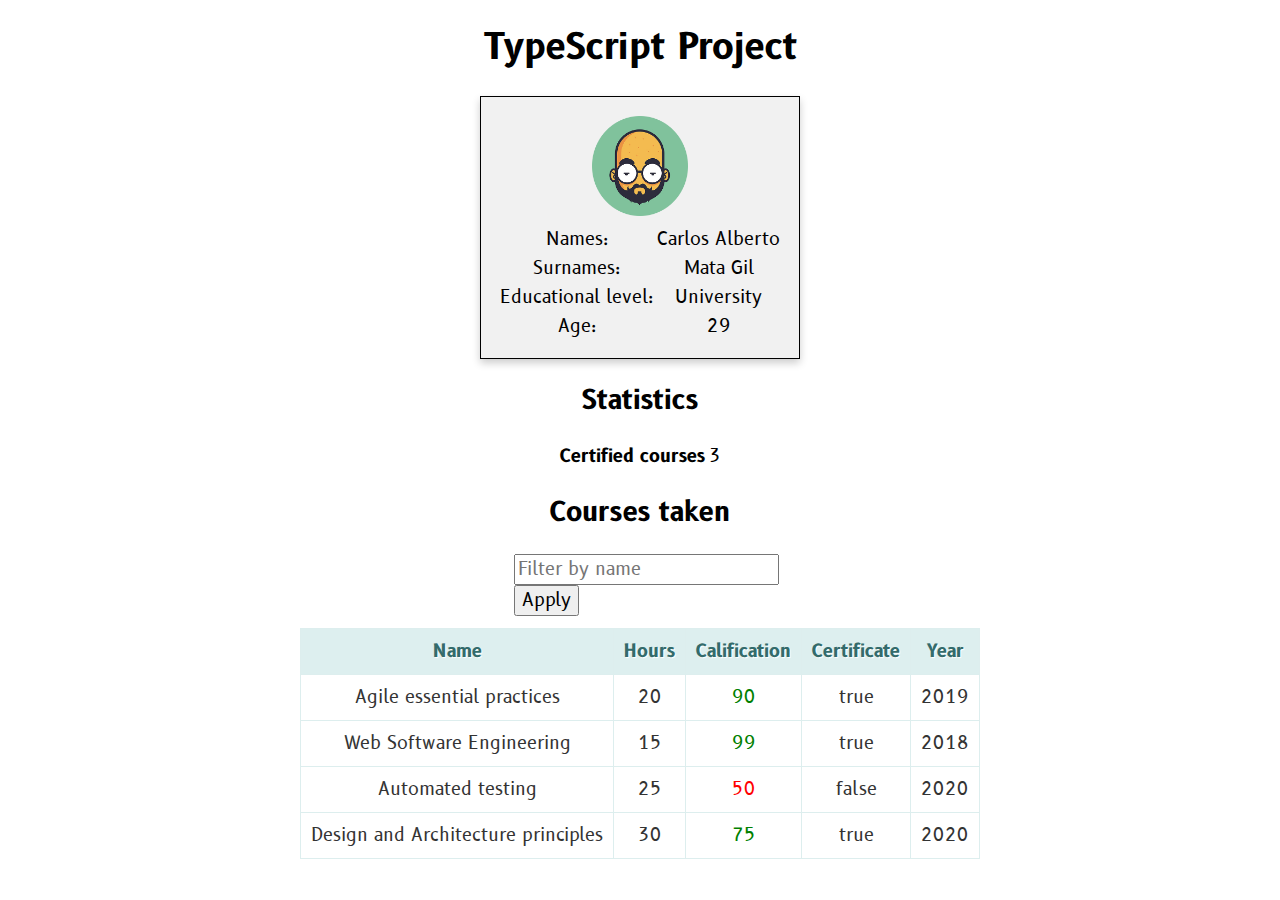
<file: index.html>
<!DOCTYPE html>
<html>
<head>
    <meta charset='utf-8'>
    <meta http-equiv='X-UA-Compatible' content='IE=edge'>
    <title>TypeScript Project</title>
    <link rel="icon" href="data:,">
    <meta name='viewport' content='width=device-width, initial-scale=1'>
    <link rel="stylesheet" type="text/css" href="style.css">
    <script type="module" src='./scripts/main.js'></script>
</head>
<body>
    <h1>TypeScript Project</h1>
    <table class="table" id="learner"></table>
    <h2>Statistics</h2>
    <table class="table" id="statistics"></table>
    <h2>Courses taken</h2>
    <div class="filter">
        <input type="text" class="form-control" id="search-text" placeholder="Filter by name">
        <button type="button" class="btn btn-success" id="filter-button">Apply</button>
    </div>
    <table class="table" id="courses">
        <thead class="thead-dark">
            <tr>
                <th>Name</th>
                <th>Hours</th>
                <th>Calification</th>
                <th>Certificate</th>
                <th>Year</th>
            </tr>
        </thead>
    </table>
</body>
</html>
</file>
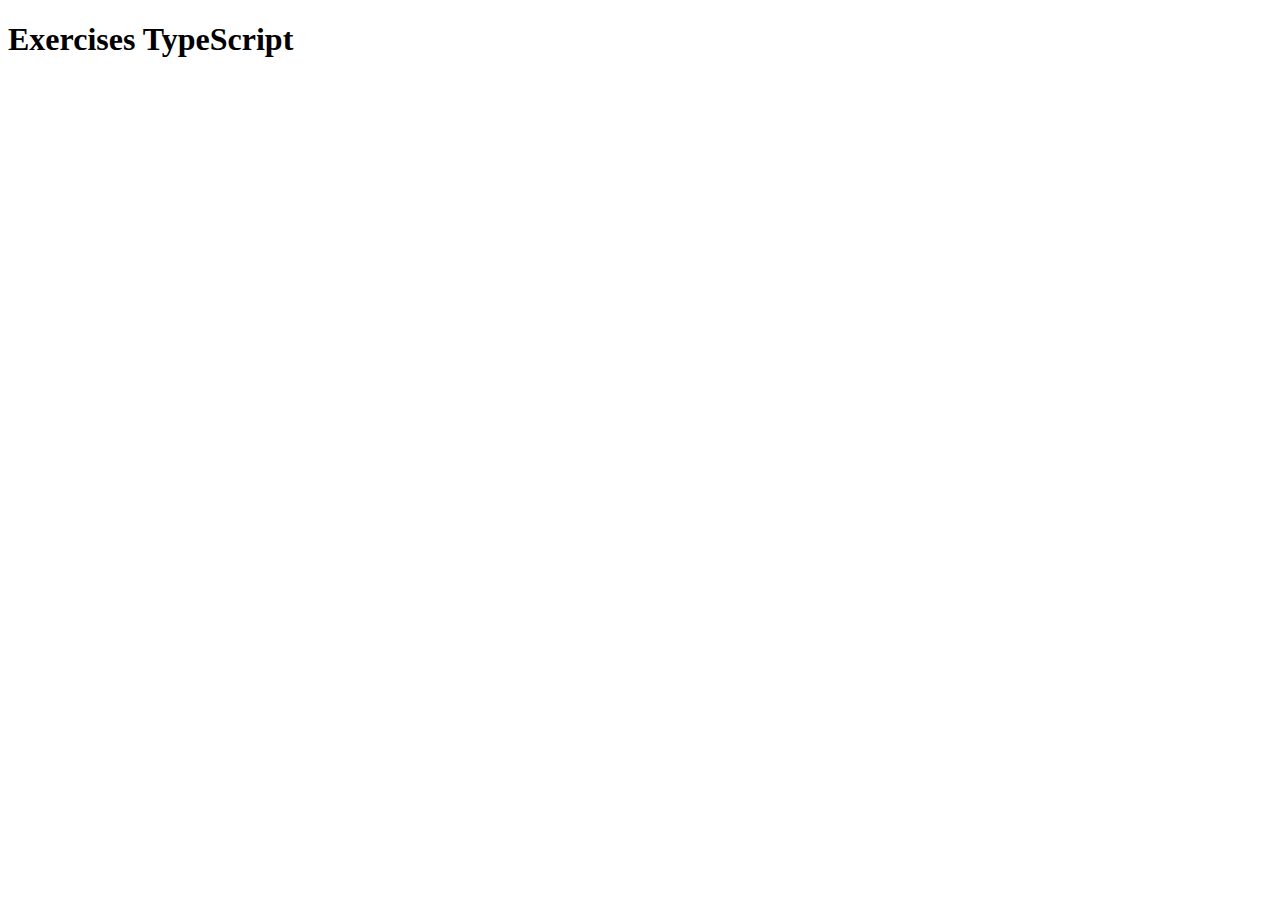
<file: exercises.html>
<!DOCTYPE html>
<html>
<head>
    <meta charset='utf-8'>
    <meta http-equiv='X-UA-Compatible' content='IE=edge'>
    <title>Exercises TypeScript</title>
    <meta name='viewport' content='width=device-width, initial-scale=1'>
    <link rel="icon" href="data:,">
    <script src='./scripts/exercises.js'></script>
</head>
<body>
    <h1>Exercises TypeScript</h1>
</body>
</html>
</file>
<file: style.css>
@import url('https://fonts.googleapis.com/css?family=B612');

h1, h2 {
    text-align: center;
}

body {
    font-family: "B612";
    font-size: 18px;
  }

#learner {
    box-shadow: 0 4px 8px 0 rgba(0, 0, 0, 0.2); /* this adds the "card" effect */
    padding: 16px;
    text-align: center;
    background-color: #f1f1f1;
    border: solid 1px;
    margin-left: auto; 
    margin-right: auto;
  }
#learner tbody tr {
    text-align: center;
    border: solid 1px;
}

#statistics {
    text-align: center;
    margin-left: auto; 
    margin-right: auto;
}

button, input {
    display: inline-block;
    font-family: "B612";
    font-size: 18px;
}
.filter {
    position: relative;
    margin-left: 40%;
    margin-right: 40%;
    margin-top: 1%;
    margin-bottom: 1%;
}

#courses {
    border: solid 1px #DDEEEE;
    border-collapse: collapse;
    border-spacing: 0;
    margin-left: auto; 
    margin-right: auto;
}
#courses thead th {
    background-color: #DDEFEF;
    border: solid 1px #DDEEEE;
    color: #336B6B;
    padding: 10px;
    text-align: center;
    text-shadow: 1px 1px 1px #fff;
}
#courses tbody td {
    border: solid 1px #DDEEEE;
    color: #333;
    padding: 10px;
    text-align: center;
    text-shadow: 1px 1px 1px #fff;
}
</file>
